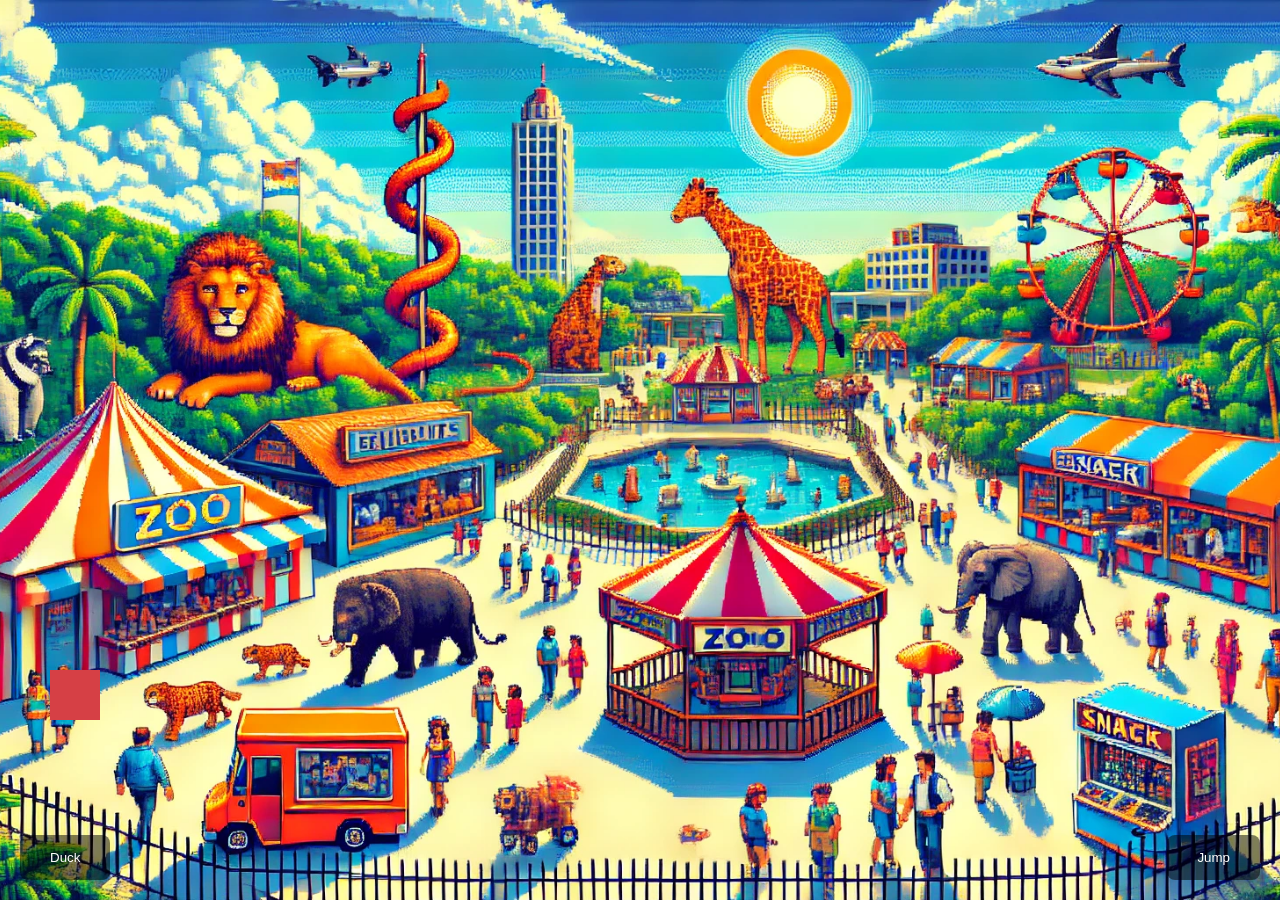
<file: index.html>
<!DOCTYPE html>
<html lang="en">
<head>
    <meta charset="UTF-8">
    <meta name="viewport" content="width=device-width, initial-scale=1.0, orientation=landscape, user-scalable=no">
    <title>Red Panda Side-Scrolling Game</title>
    <link rel="stylesheet" href="style.css">
</head>
<body>
    <canvas id="gameCanvas"></canvas>

    <!-- Mobile Controls -->
    <div id="mobileControls">
        <button id="duckBtn">Duck</button>
        <button id="jumpBtn">Jump</button>
    </div>

    <script src="script.js"></script>
</body>
</html>
</file>
<file: style.css>
/* Reset and basic styling */
* {
    margin: 0;
    padding: 0;
    box-sizing: border-box;
}

html, body {
    width: 100%;
    height: 100%;
    overflow: hidden;
    background-color: #70c5ce;
}

#gameCanvas {
    display: block;
    image-rendering: pixelated;
}

#mobileControls {
    position: absolute;
    bottom: 20px;
    left: 0;
    width: 100%;
    display: flex;
    justify-content: space-between;
    padding: 0 20px;
    pointer-events: none;
}

#mobileControls button {
    background: rgba(0,0,0,0.5);
    color: white;
    border: none;
    padding: 15px 30px;
    border-radius: 8px;
    pointer-events: all;
}
</file>
